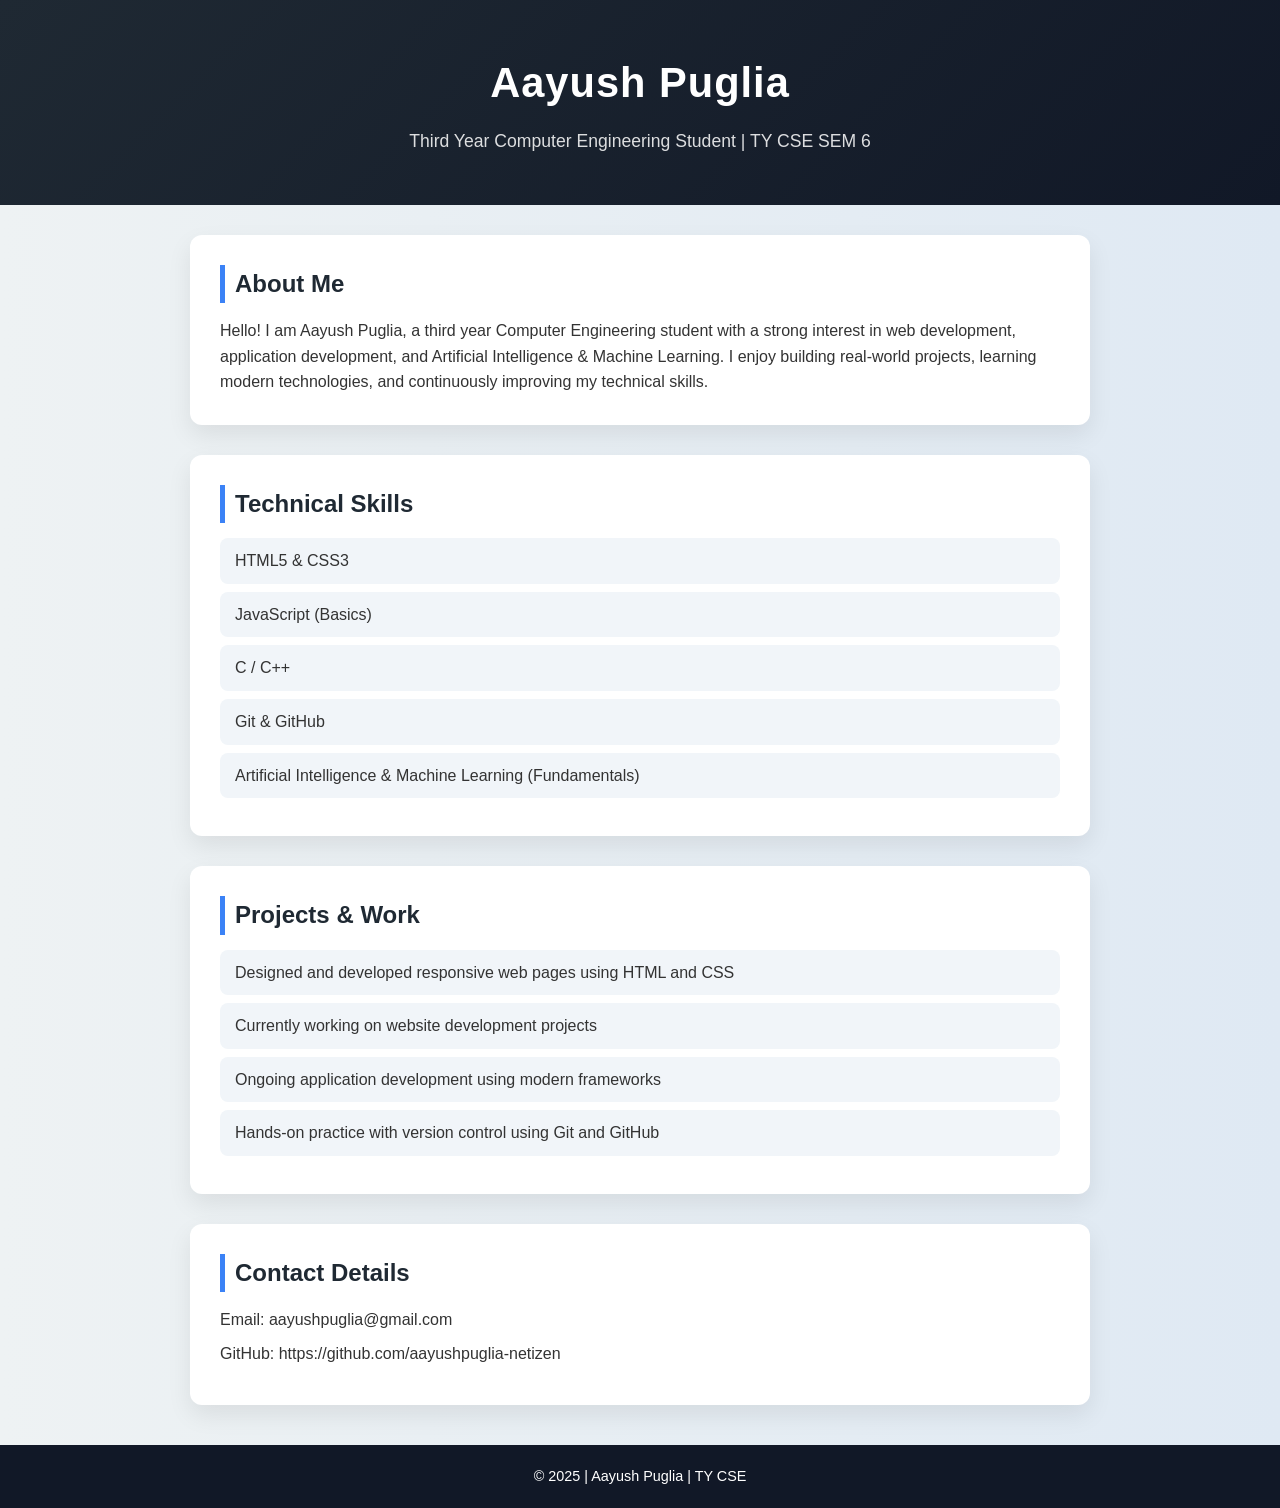
<file: html-css/index.html>
<!DOCTYPE html>
<html lang="en">
<head>
<meta charset="UTF-8">
<title>Aayush Puglia | Student Portfolio</title>
<link rel="stylesheet" href="style.css">
</head>
<body>

<header>
<h1>Aayush Puglia</h1>
<p>Third Year Computer Engineering Student | TY CSE SEM 6</p>
</header>

<section class="about">
<h2>About Me</h2>
<p>
Hello! I am Aayush Puglia, a third year Computer Engineering student with a strong interest
in web development, application development, and Artificial Intelligence & Machine Learning.
I enjoy building real-world projects, learning modern technologies, and continuously improving
my technical skills.
</p>
</section>

<section class="skills">
<h2>Technical Skills</h2>
<ul>
<li>HTML5 & CSS3</li>
<li>JavaScript (Basics)</li>
<li>C / C++</li>
<li>Git & GitHub</li>
<li>Artificial Intelligence & Machine Learning (Fundamentals)</li>
</ul>
</section>

<section class="projects">
<h2>Projects & Work</h2>
<ul>
<li>Designed and developed responsive web pages using HTML and CSS</li>
<li>Currently working on website development projects</li>
<li>Ongoing application development using modern frameworks</li>
<li>Hands-on practice with version control using Git and GitHub</li>
</ul>
</section>

<section class="contact">
<h2>Contact Details</h2>
<p>Email: aayushpuglia@gmail.com</p>
<p>GitHub: https://github.com/aayushpuglia-netizen</p>
</section>

<footer>
<p>© 2025 | Aayush Puglia | TY CSE</p>
</footer>

</body>
</html>
</file>
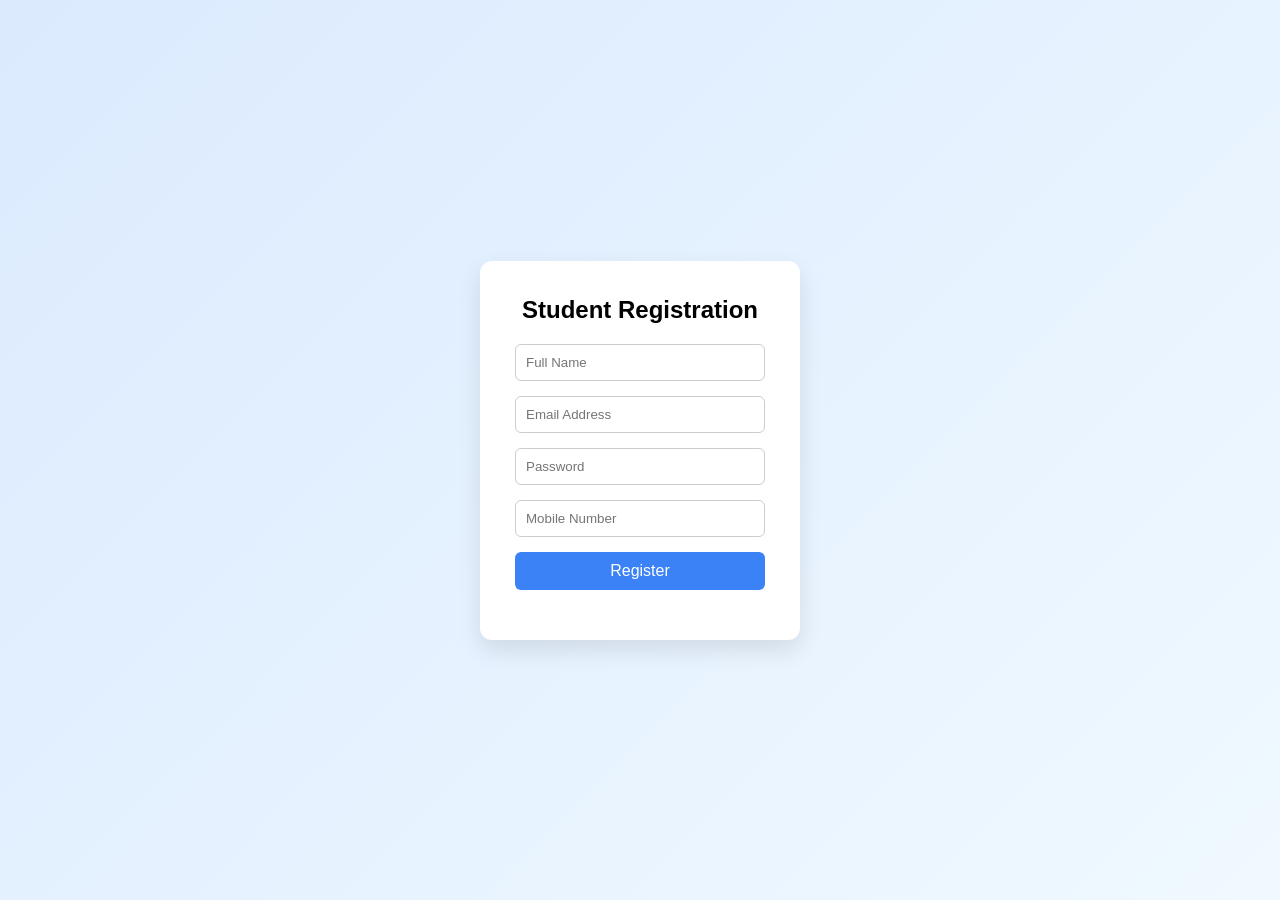
<file: javascript-validation/form.html>
<!DOCTYPE html>
<html lang="en">
<head>
<meta charset="UTF-8">
<title>Aayush Puglia | Registration</title>
<link rel="stylesheet" href="style.css">
</head>

<body>

<div class="container">
    <form id="form">

        <h2>Student Registration</h2>

        <div class="input-group">
            <input type="text" id="name" placeholder="Full Name">
            <small class="error"></small>
        </div>

        <div class="input-group">
            <input type="text" id="email" placeholder="Email Address">
            <small class="error"></small>
        </div>

        <div class="input-group">
            <input type="password" id="password" placeholder="Password">
            <small class="error"></small>
        </div>

        <div class="input-group">
            <input type="text" id="mobile" placeholder="Mobile Number">
            <small class="error"></small>
        </div>

        <button type="submit">Register</button>

        <p id="successMsg"></p>

    </form>
</div>

<script src="script.js"></script>

</body>
</html>
</file>
<file: html-css/style.css>
/* Reset & base styling */
* {
margin: 0;
padding: 0;
box-sizing: border-box;
}

body {
font-family: 'Segoe UI', Tahoma, sans-serif;
background: linear-gradient(to right, #eef2f3, #dfe9f3);
color: #333;
line-height: 1.6;
}

/* Header */
header {
background: linear-gradient(135deg, #1f2933, #111827);
color: white;
text-align: center;
padding: 50px 20px;
}

header h1 {
font-size: 2.6rem;
letter-spacing: 1px;
}

header p {
font-size: 1.1rem;
opacity: 0.85;
margin-top: 10px;
}

/* Sections */
section {
max-width: 900px;
margin: 30px auto;
padding: 30px;
background: white;
border-radius: 12px;
box-shadow: 0 10px 25px rgba(0, 0, 0, 0.08);
transition: transform 0.3s ease, box-shadow 0.3s ease;
}

section:hover {
transform: translateY(-5px);
box-shadow: 0 15px 35px rgba(0, 0, 0, 0.12);
}

section h2 {
margin-bottom: 15px;
color: #1f2933;
border-left: 5px solid #3b82f6;
padding-left: 10px;
}

/* Lists */
ul {
list-style: none;
margin-top: 10px;
}

ul li {
background: #f1f5f9;
margin: 8px 0;
padding: 10px 15px;
border-radius: 8px;
font-weight: 500;
}

/* Contact */
.contact p {
margin: 8px 0;
}

/* Footer */
footer {
text-align: center;
padding: 20px;
background: #111827;
color: white;
margin-top: 40px;
font-size: 0.9rem;
}

/* Responsive */
@media (max-width: 768px) {
header h1 {
font-size: 2rem;
}

section {
margin: 20px;
padding: 20px;
}
}
</file>
<file: javascript-validation/style.css>
* {
    margin: 0;
    padding: 0;
    box-sizing: border-box;
}

body {
    font-family: "Segoe UI", sans-serif;
    background: linear-gradient(135deg, #dbeafe, #f0f9ff);
}

.container {
    display: flex;
    justify-content: center;
    align-items: center;
    height: 100vh;
}

/* Form Card */
form {
    background: white;
    padding: 35px;
    width: 320px;
    border-radius: 12px;
    box-shadow: 0 10px 25px rgba(0,0,0,0.1);
}

h2 {
    text-align: center;
    margin-bottom: 20px;
}

/* Inputs */
.input-group {
    margin-bottom: 15px;
}

input {
    width: 100%;
    padding: 10px;
    border: 1px solid #ccc;
    border-radius: 6px;
    outline: none;
    transition: 0.3s;
}

input:focus {
    border-color: #3b82f6;
    box-shadow: 0 0 5px rgba(59,130,246,0.3);
}

/* Error */
.error {
    color: red;
    font-size: 12px;
    height: 14px;
}

/* Button */
button {
    width: 100%;
    padding: 10px;
    border: none;
    background: #3b82f6;
    color: white;
    font-size: 16px;
    border-radius: 6px;
    cursor: pointer;
}

button:hover {
    background: #2563eb;
}

/* Success */
#successMsg {
    margin-top: 15px;
    text-align: center;
    color: green;
    font-weight: bold;
}
</file>
